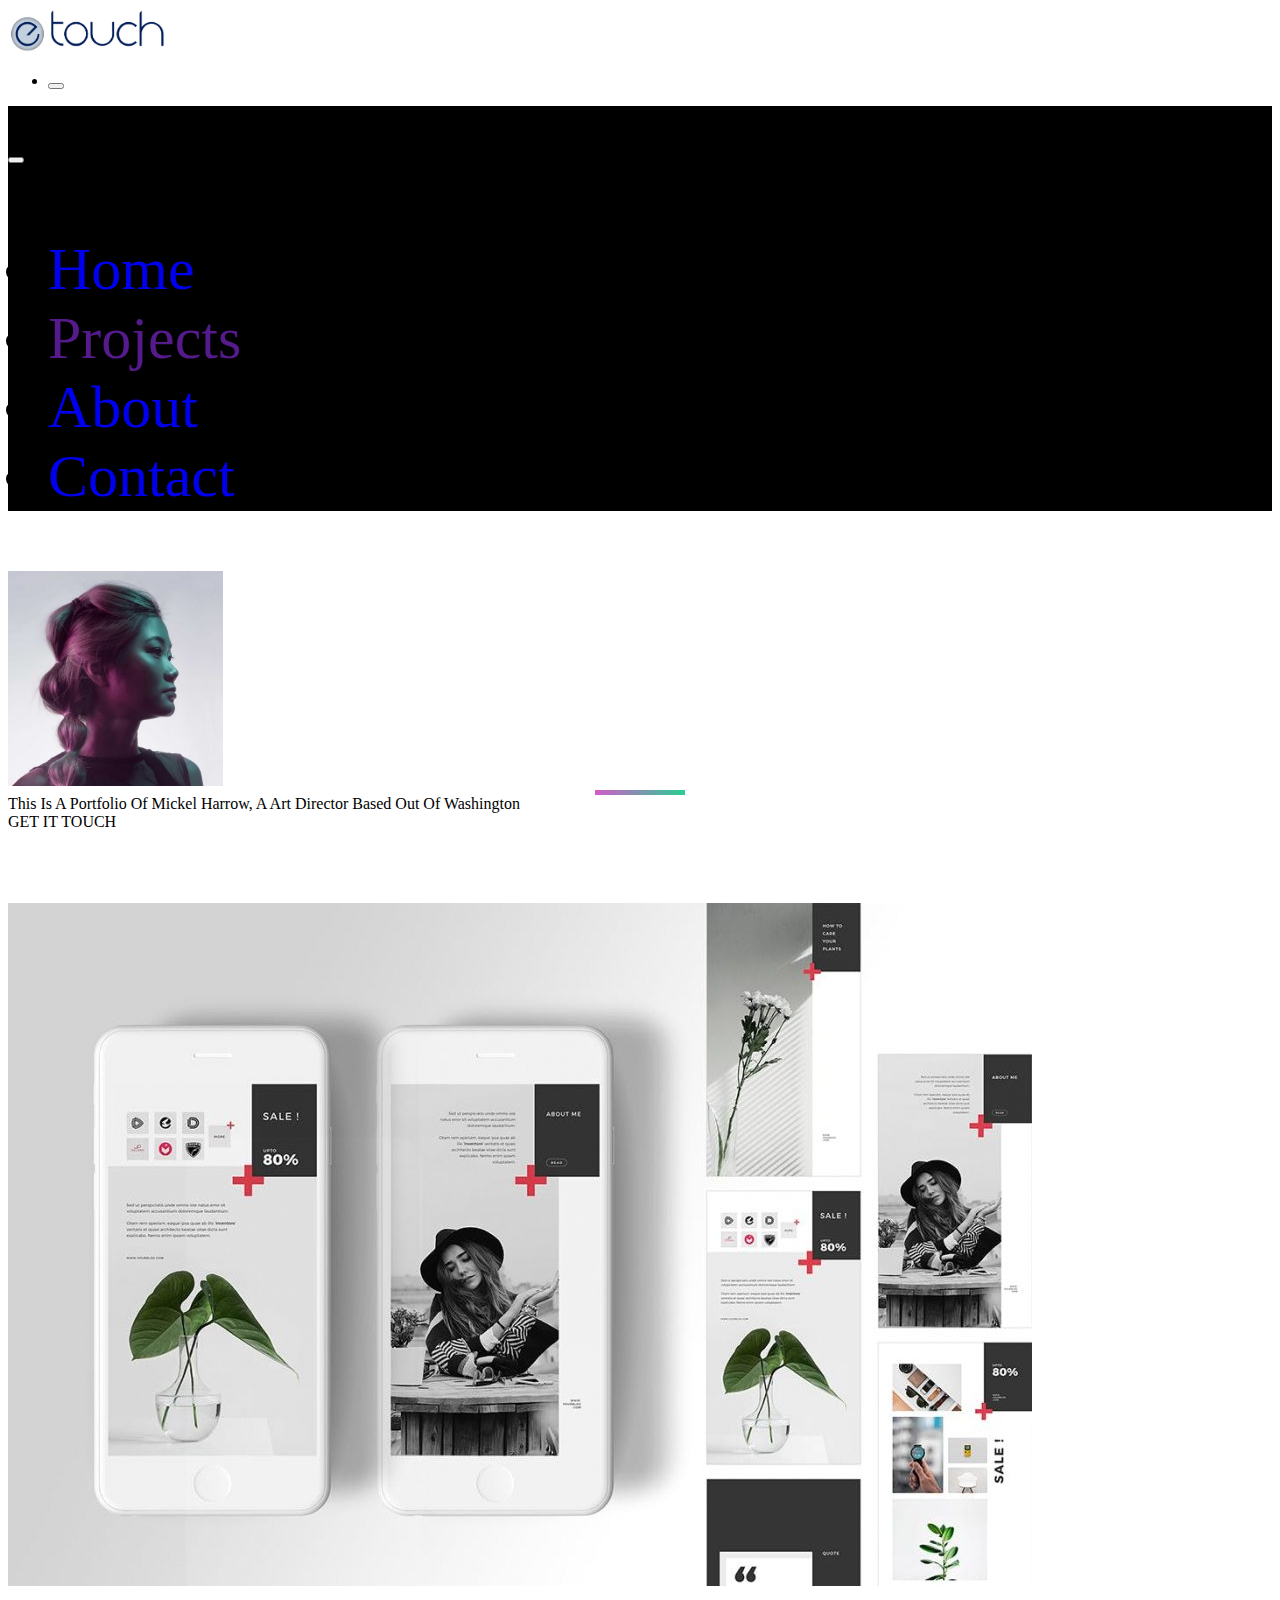
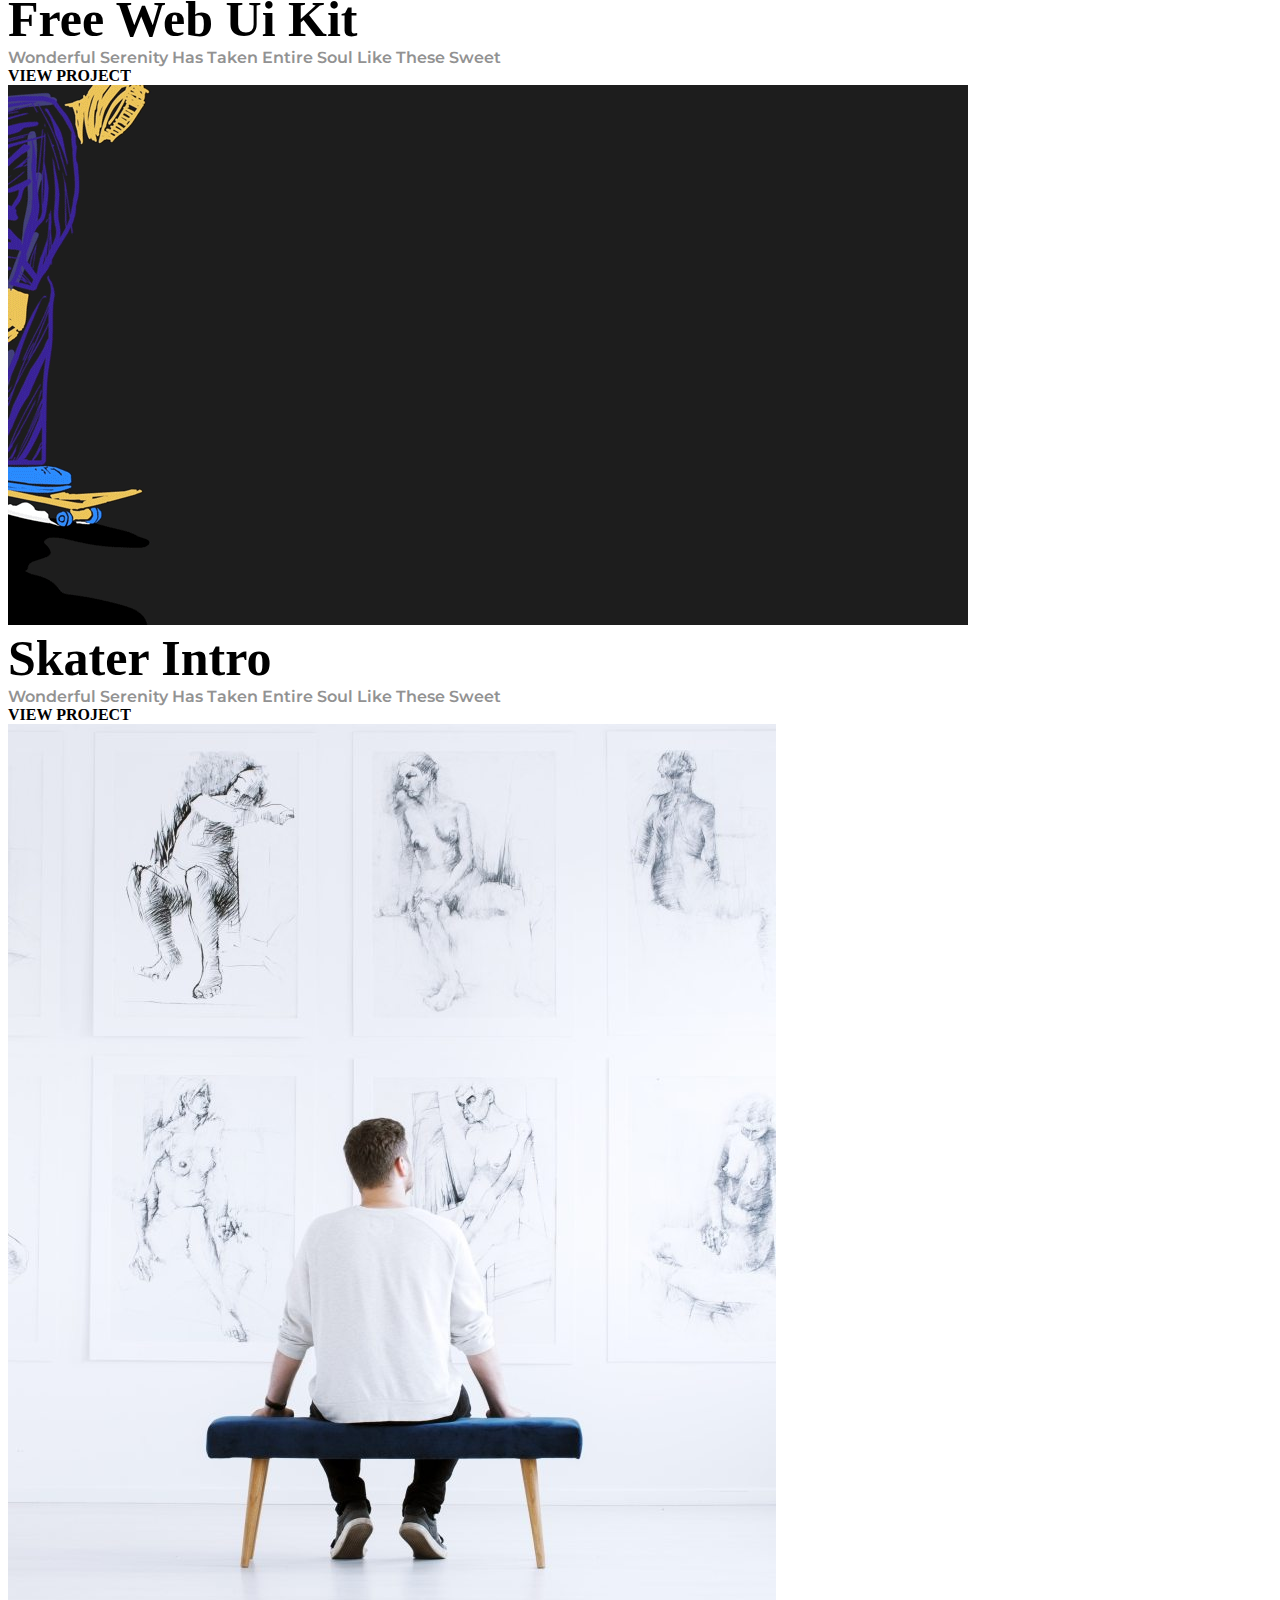
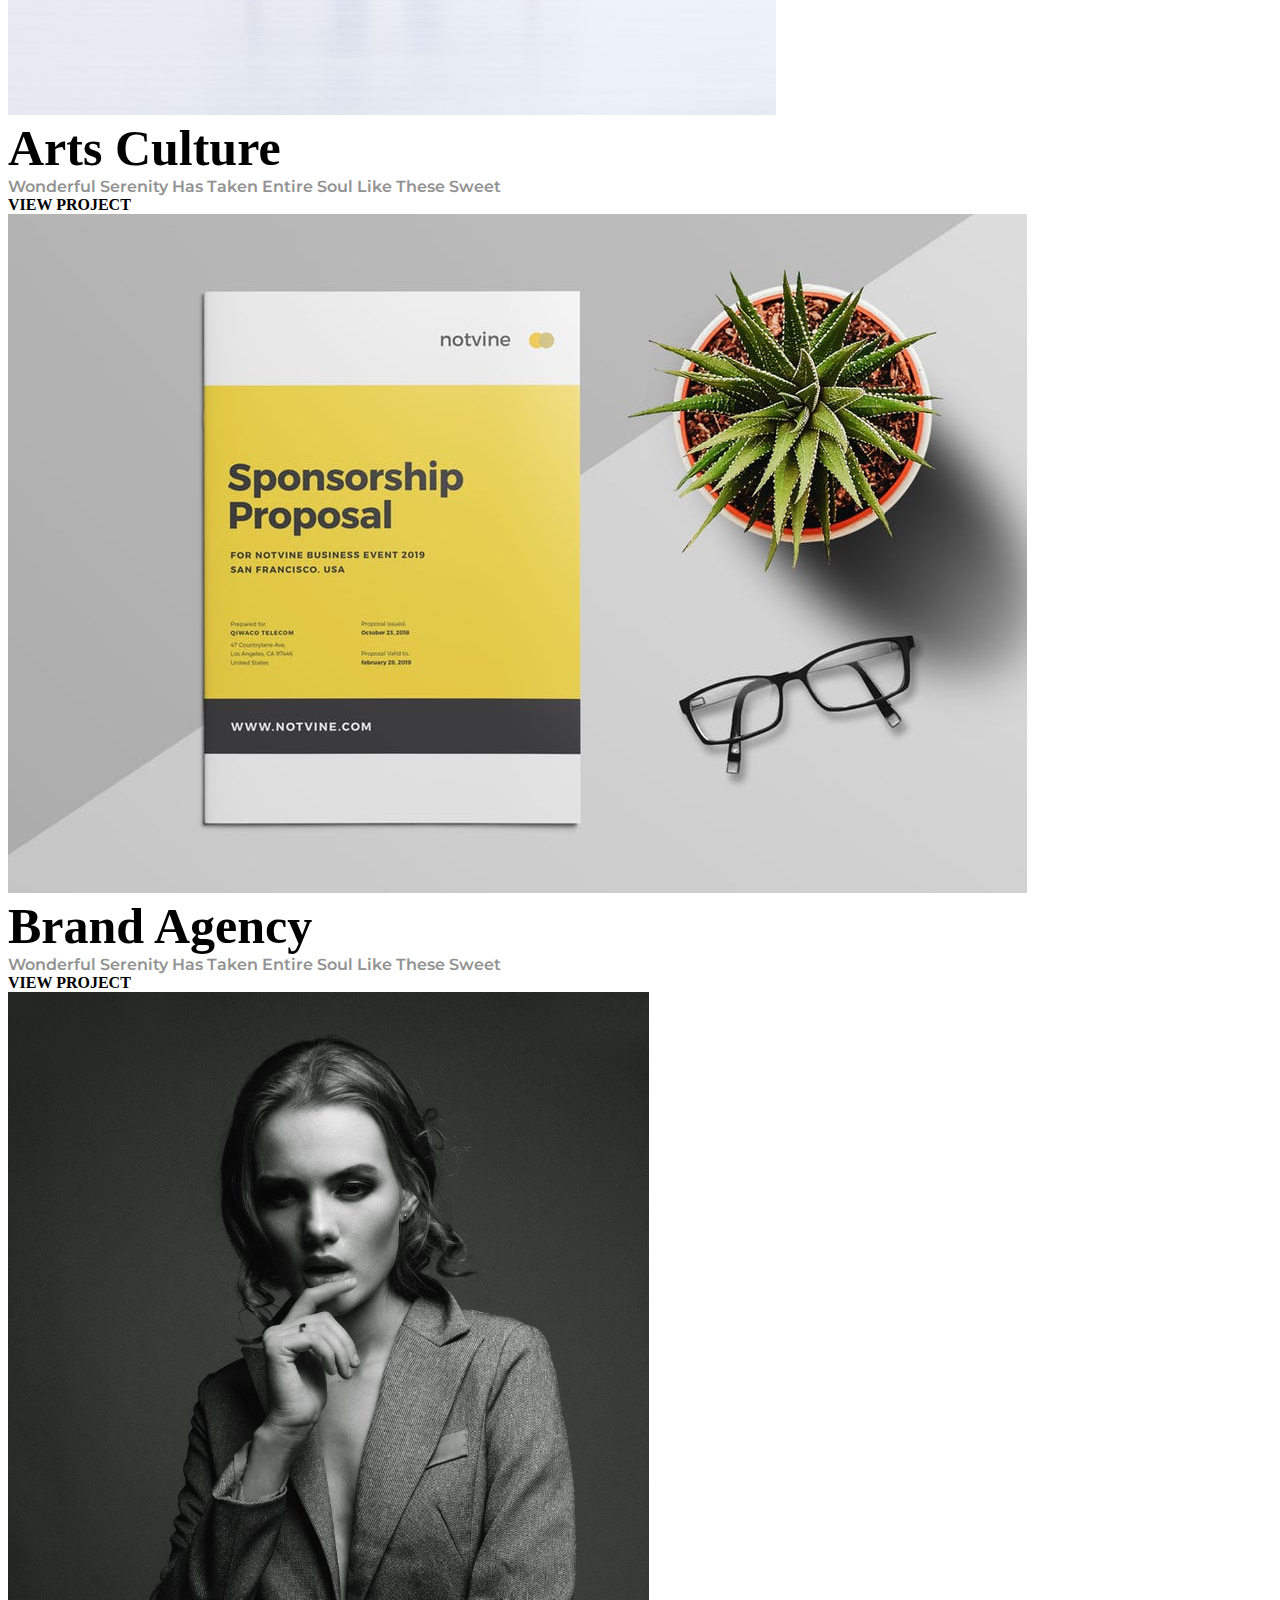
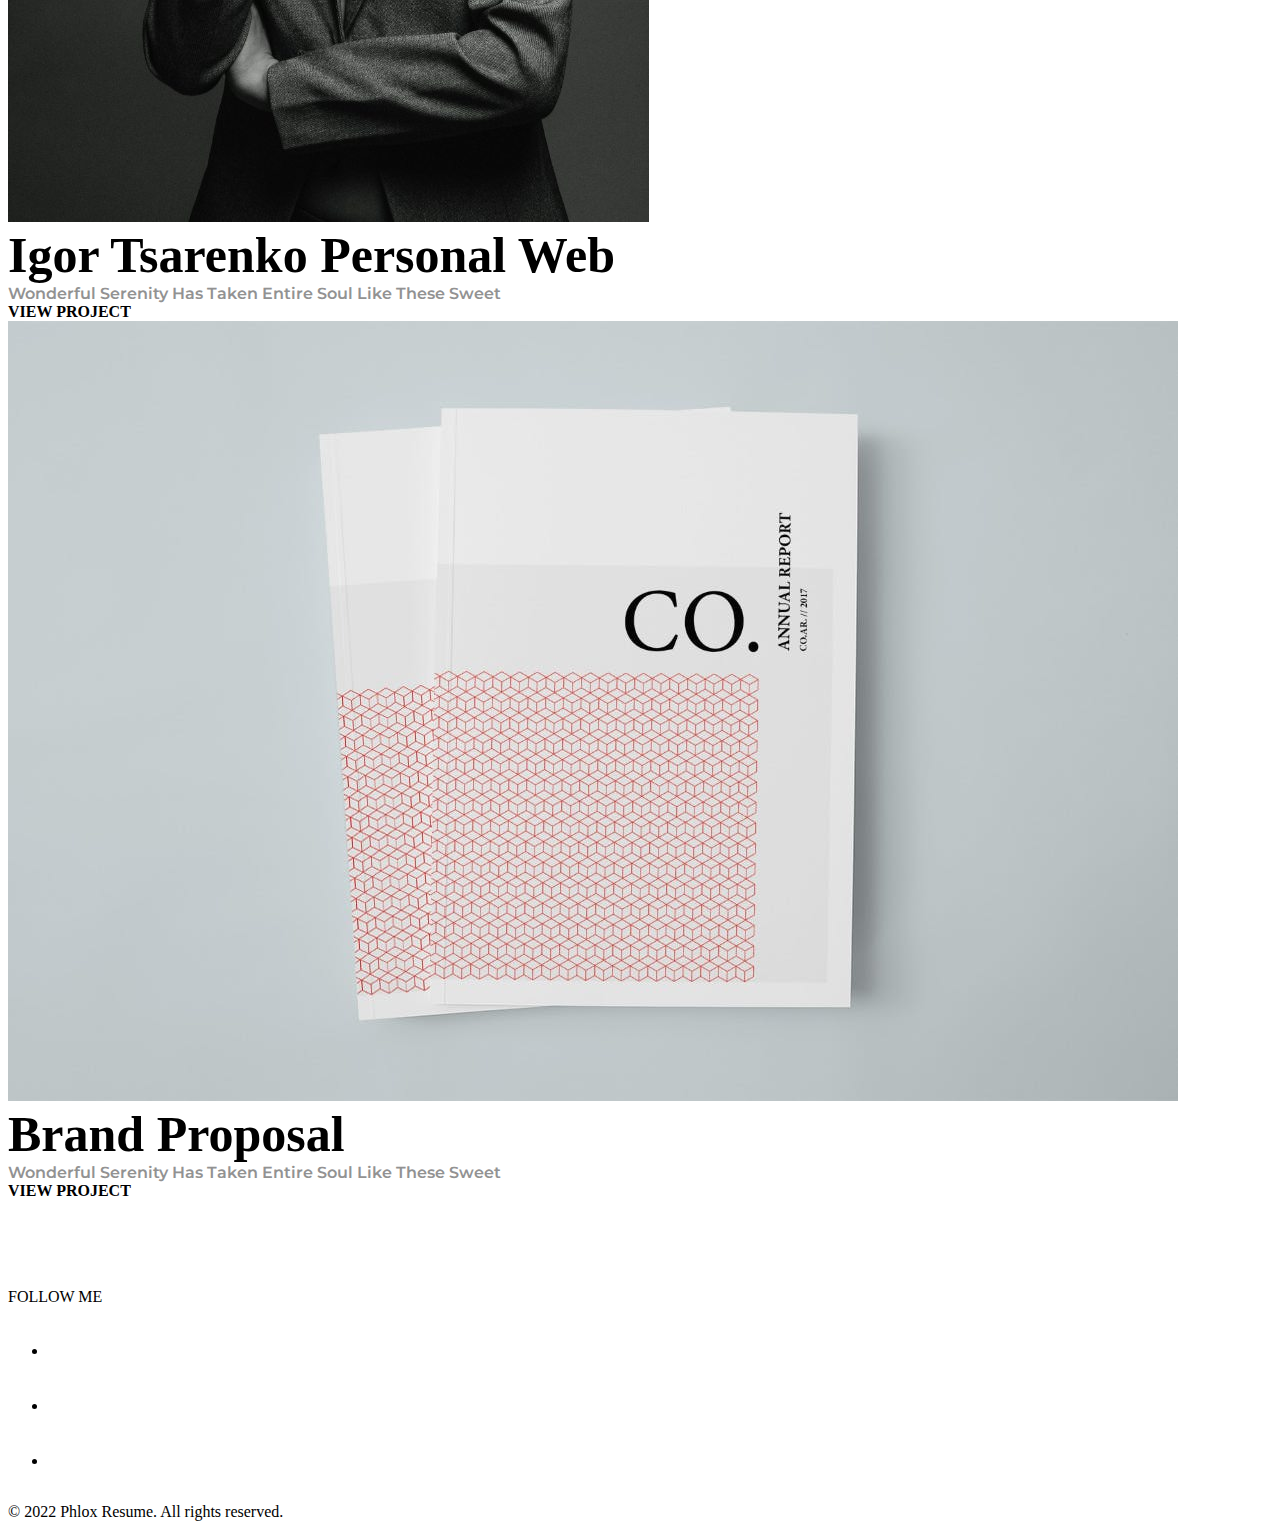
<file: index.html>
<!DOCTYPE html>
<html lang="en">
<head>
    <meta charset="UTF-8">
    <meta http-equiv="X-UA-Compatible" content="IE=edge">
    <meta name="viewport" content="width=device-width, initial-scale=1.0">
    <link rel="stylesheet" href="style.css">

    <link href="https://cdn.jsdelivr.net/npm/bootstrap@5.1.3/dist/css/bootstrap.min.css" rel="stylesheet" 
    integrity="sha384-1BmE4kWBq78iYhFldvKuhfTAU6auU8tT94WrHftjDbrCEXSU1oBoqyl2QvZ6jIW3" 
    crossorigin="anonymous">

    <link rel="stylesheet" href="https://cdnjs.cloudflare.com/ajax/libs/font-awesome/6.1.2/css/all.min.css" 
    integrity="sha512-1sCRPdkRXhBV2PBLUdRb4tMg1w2YPf37qatUFeS7zlBy7jJI8Lf4VHwWfZZfpXtYSLy85pkm9GaYVYMfw5BC1A==" 
    crossorigin="anonymous" 
    referrerpolicy="no-referrer" />

    <link rel="preconnect" href="https://fonts.googleapis.com">
    <link rel="preconnect" href="https://fonts.gstatic.com" crossorigin>
    <link href="https://fonts.googleapis.com/css2?family=Poppins:wght@200&display=swap" rel="stylesheet">
    <link href="https://fonts.googleapis.com/css2?family=Montserrat:wght@300&family=Poppins:wght@200&display=swap" rel="stylesheet">
    <title>Axole</title>
</head>
<body>
    <nav class="navbar navbar-expand-md navbar-light mb-5">
        <div class="container">
            <a href="index.html" class="navbar-brand" ><img src="Logo.png" alt="" width="160px"></a>
            <ul class="navbar-nav">
                <li class="nav-item">
                    <button class="btn" data-bs-toggle="modal" data-bs-target="#navbarModal">
                        <i class="fa-solid fa-2x fa-bars"></i>
                    </button>
                </li>
                </li>
            </ul>
        </div>
    </nav>
    <div class="modal fade" id="navbarModal" tabindex="-1" aria-labelledby="navbarModal" aria-hidden="true">
        <div class="modal-dialog modal-fullscreen modal-dialog-centered text-center">
            <div class="modal-content">
                <button type="button" class="btn-close ms-auto" data-bs-dismiss="modal" aria-label="Close"><i class="fa-solid fa-xmark text-light"></i></button>
                <ul class="list-unstyled fw-bolder" id="navbar-elements-modal">
                    <li><a href="index.html" class="link-secondary">Home</a></li>
                    <li><a href="" class="link-secondary">Projects</a></li>
                    <li><a href="about.html" class="link-secondary">About</a></li>
                    <li><a href="contact.html" class="link-secondary">Contact</a></li>
                </ul>
            </div>
        </div>
    </div>
    <header>
        <div class="container mt-5 pt-5">
            <div class="row">
                <div class="col-md-3 align-self-center mb-3 text-center">
                    <img src="ProfilePhoto.jpg" alt="profile-photo" class="photo-profile rounded-circle">
                </div>
                <div class="col-md-5 align-self-center">
                    <div class="row">
                        <div class="col-md-4 gradient-next-to-profile-photo"></div>
                        <div class="col-md-8 fw-bolder  text-center mb-2 mt-2">This Is A Portfolio Of Mickel Harrow, A Art Director Based Out Of Washington</div>
                    </div>
                </div>
                <div class="col-md-4 align-self-center">
                    <div class="row">
                        <div class="col-md-6 fw-bolder get-it-touch-link link-dark text-center">
                            <a href="">GET IT TOUCH <!--link qoy-->
                                <i class="fa-solid fa-arrow-right"></i>
                            </a>
                        </div>
                    </div>
                </div>
            </div>
        </div>
    </header>
    <div class="margin-spacing"></div>
    <div class="container-md project-cards-one-page">
        <div class="row mb-5 mt-5">
            <div class="col-md-7 order-md-2">
                 <div class="row">
                    <div class="col-md">
                        <img src="FreeWebUIKit.jpeg" alt="web-ui-kit" class="img-fluid shadow-lg">
                    </div>
                 </div>
            </div>
            <div class="col-md-5 align-self-center order-sm-1">
                <div class="row mb-3">
                    <div class="col-md fx-bolder text-md-end text-center post-writings-head">Free Web Ui Kit</div>
                </div>
                <div class="row mb-3 mt-3">
                    <div class="col-md text-md-end text-center post-writings-description">Wonderful Serenity Has Taken Entire Soul Like These Sweet</div>
                </div>
                <div class="row mb-5 mt-3">
                    <div class="col-md text-md-end text-center post-writings-link">
                        <a href="">VIEW PROJECT</a><!-- link qoy -->
                    </div>
                </div>
            </div>
        </div>

        <div class="row mb-5 mt-5">
            <div class="col-md-7 ">
                 <div class="row">
                    <div class="col-md">
                        <img src="SkateGif.gif" alt="web-ui-kit" class="img-fluid shadow-lg">
                    </div>
                 </div>
            </div>
            <div class="col-md-5 align-self-center">
                <div class="row mb-3">
                    <div class="col-md fx-bolder text-md-start text-center post-writings-head">Skater Intro</div>
                </div>
                <div class="row mb-3 mt-3">
                    <div class="col-md text-md-start text-center post-writings-description">Wonderful Serenity Has Taken Entire Soul Like These Sweet</div>
                </div>
                <div class="row mb-5 mt-3">
                    <div class="col-md text-md-start text-center post-writings-link">
                        <a href="">VIEW PROJECT</a><!-- link qoy -->
                    </div>
                </div>
            </div>
        </div>

        <div class="row mb-5 mt-5">
            <div class="col-md-7 order-md-2">
                 <div class="row">
                    <div class="col-md">
                        <img src="ArtsCulture.jpg" alt="web-ui-kit" class="img-fluid shadow-lg">
                    </div>
                 </div>
            </div>
            <div class="col-md-5 align-self-center order-sm-1">
                <div class="row mb-3">
                    <div class="col-md fx-bolder text-md-end text-center post-writings-head">Arts Culture</div>
                </div>
                <div class="row mb-3 mt-3">
                    <div class="col-md text-md-end text-center post-writings-description">Wonderful Serenity Has Taken Entire Soul Like These Sweet</div>
                </div>
                <div class="row mb-5 mt-3">
                    <div class="col-md text-md-end text-center post-writings-link">
                        <a href="">VIEW PROJECT</a><!-- link qoy -->
                    </div>
                </div>
            </div>
        </div>

        <div class="row mb-5 mt-5">
            <div class="col-md-7 ">
                 <div class="row">
                    <div class="col-md">
                        <img src="BrandAgency.jpeg" alt="web-ui-kit" class="img-fluid shadow-lg">
                    </div>
                 </div>
            </div>
            <div class="col-md-5 align-self-center">
                <div class="row mb-3">
                    <div class="col-md fx-bolder text-md-start text-center post-writings-head">Brand Agency</div>
                </div>
                <div class="row mb-3 mt-3">
                    <div class="col-md text-md-start text-center post-writings-description">Wonderful Serenity Has Taken Entire Soul Like These Sweet</div>
                </div>
                <div class="row mb-5 mt-3">
                    <div class="col-md text-md-start text-center post-writings-link">
                        <a href="">VIEW PROJECT</a><!-- link qoy -->
                    </div>
                </div>
            </div>
        </div>

        <div class="row mb-5 mt-5">
            <div class="col-md-7 order-md-2">
                 <div class="row">
                    <div class="col-md">
                        <img src="PersonalWeb.jpg" alt="web-ui-kit" class="img-fluid shadow-lg">
                    </div>
                 </div>
            </div>
            <div class="col-md-5 align-self-center order-sm-1">
                <div class="row mb-3">
                    <div class="col-md fx-bolder text-md-end text-center post-writings-head">Igor Tsarenko Personal Web</div>
                </div>
                <div class="row mb-3 mt-3">
                    <div class="col-md text-md-end text-center post-writings-description">Wonderful Serenity Has Taken Entire Soul Like These Sweet</div>
                </div>
                <div class="row mb-5 mt-3">
                    <div class="col-md text-md-end text-center post-writings-link">
                        <a href="">VIEW PROJECT</a><!-- link qoy -->
                    </div>
                </div>
            </div>
        </div>

        <div class="row mb-5 mt-5">
            <div class="col-md-7 ">
                 <div class="row">
                    <div class="col-md">
                        <img src="BrandProposal.jpg" alt="web-ui-kit" class="img-fluid shadow-lg">
                    </div>
                 </div>
            </div>
            <div class="col-md-5 align-self-center">
                <div class="row mb-3">
                    <div class="col-md fx-bolder text-md-start text-center post-writings-head">Brand Proposal</div>
                </div>
                <div class="row mb-3 mt-3">
                    <div class="col-md text-md-start text-center post-writings-description">Wonderful Serenity Has Taken Entire Soul Like These Sweet</div>
                </div>
                <div class="row mb-5 mt-3">
                    <div class="col-md text-md-start text-center post-writings-link">
                        <a href="">VIEW PROJECT</a><!-- link qoy -->
                    </div>
                </div>
            </div>
        </div>
    </div>
    <div class="margin-spacing"></div>

    <footer class="py-5">
        <div class="container text-center">
            <p class="fw-bolder h5">FOLLOW ME</p>
            <ul class="list-inline">
                <li class="list-inline-item social-media-icons">
                    <a href="">
                        <i class="fa-brands fa-github"></i>
                    </a>
                </li>
                <li class="list-inline-item social-media-icons">
                    <a href="">
                        <i class="fa-brands fa-linkedin-in"></i>
                    </a>
                </li>
                <li class="list-inline-item social-media-icons">
                    <a href="">
                        <i class="fa-brands fa-facebook-f"></i>
                    </a>
                </li>
            </ul>
            <p>© 2022 Phlox Resume. All rights reserved.</p>
        </div>
    </footer>

    <script src="https://cdn.jsdelivr.net/npm/bootstrap@5.1.3/dist/js/bootstrap.bundle.min.js" 
    integrity="sha384-ka7Sk0Gln4gmtz2MlQnikT1wXgYsOg+OMhuP+IlRH9sENBO0LRn5q+8nbTov4+1p"
    crossorigin="anonymous"></script>
</body>
</html>
</file>
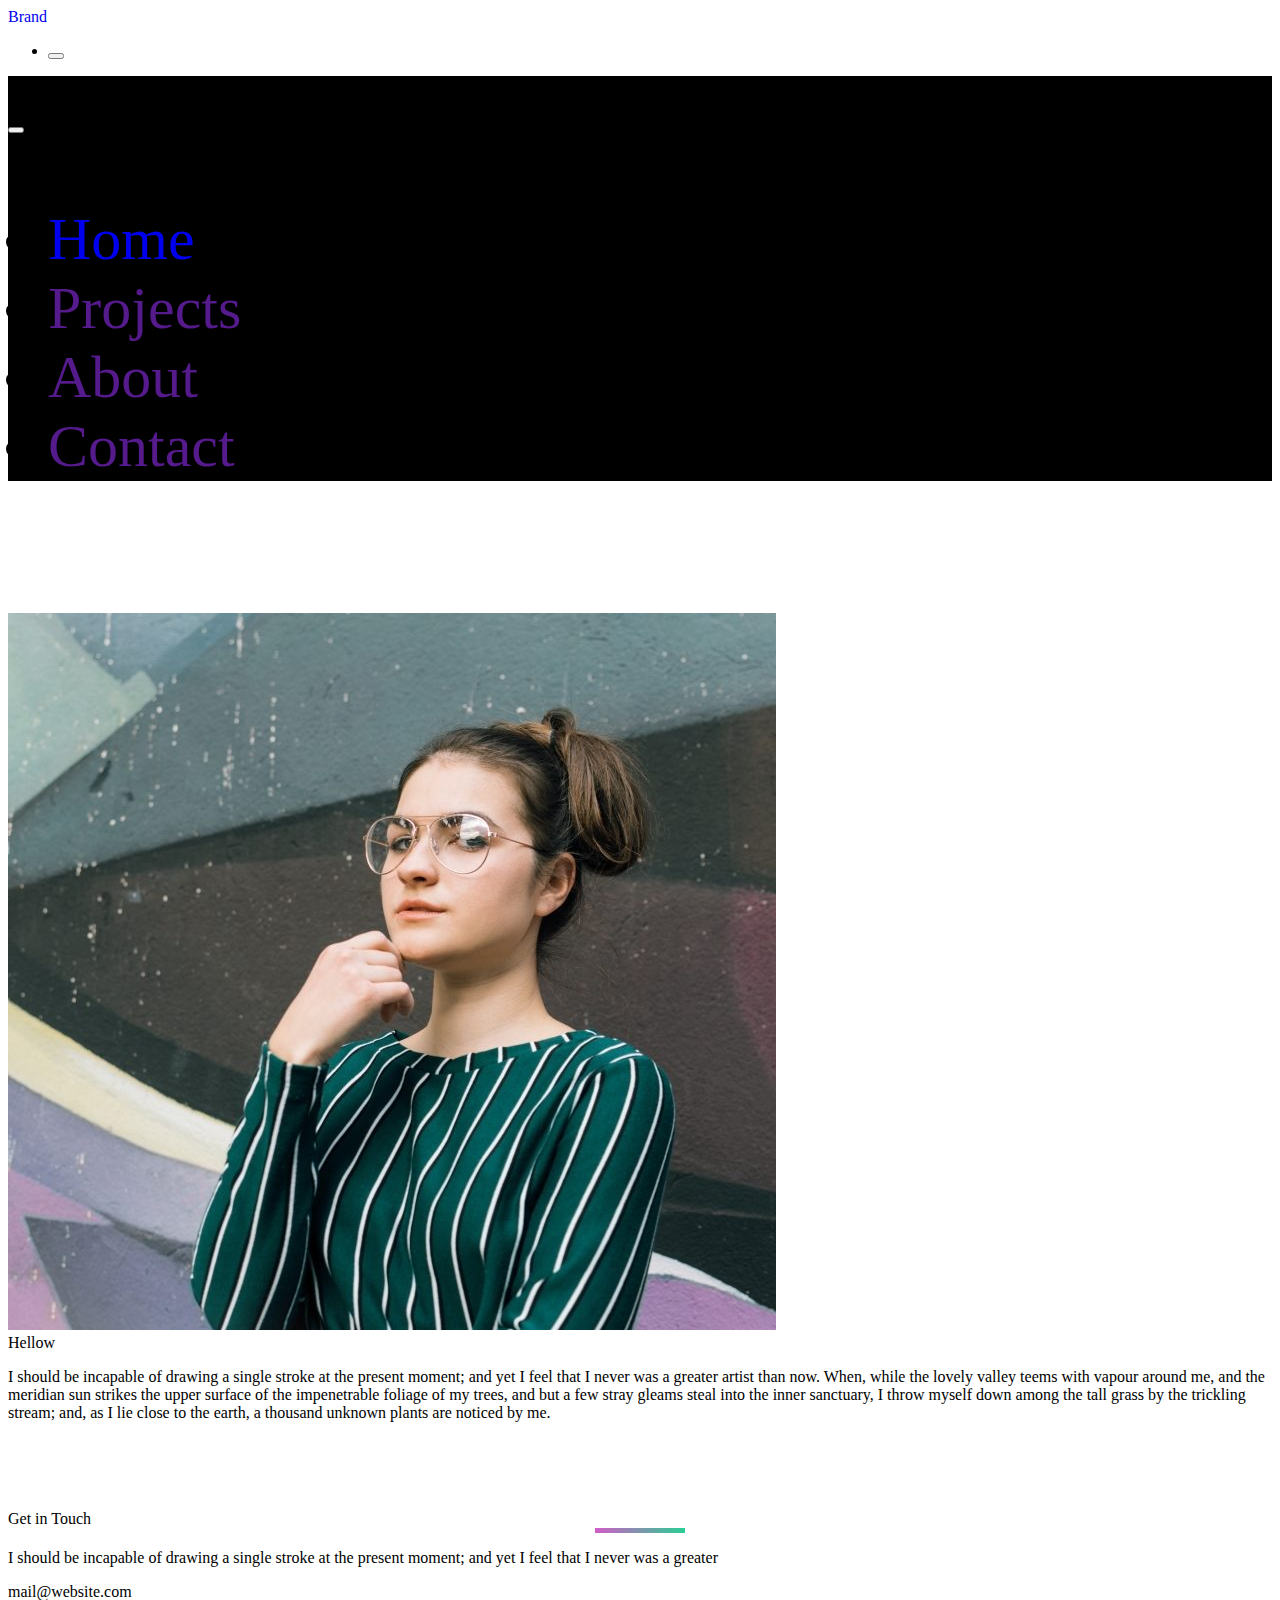
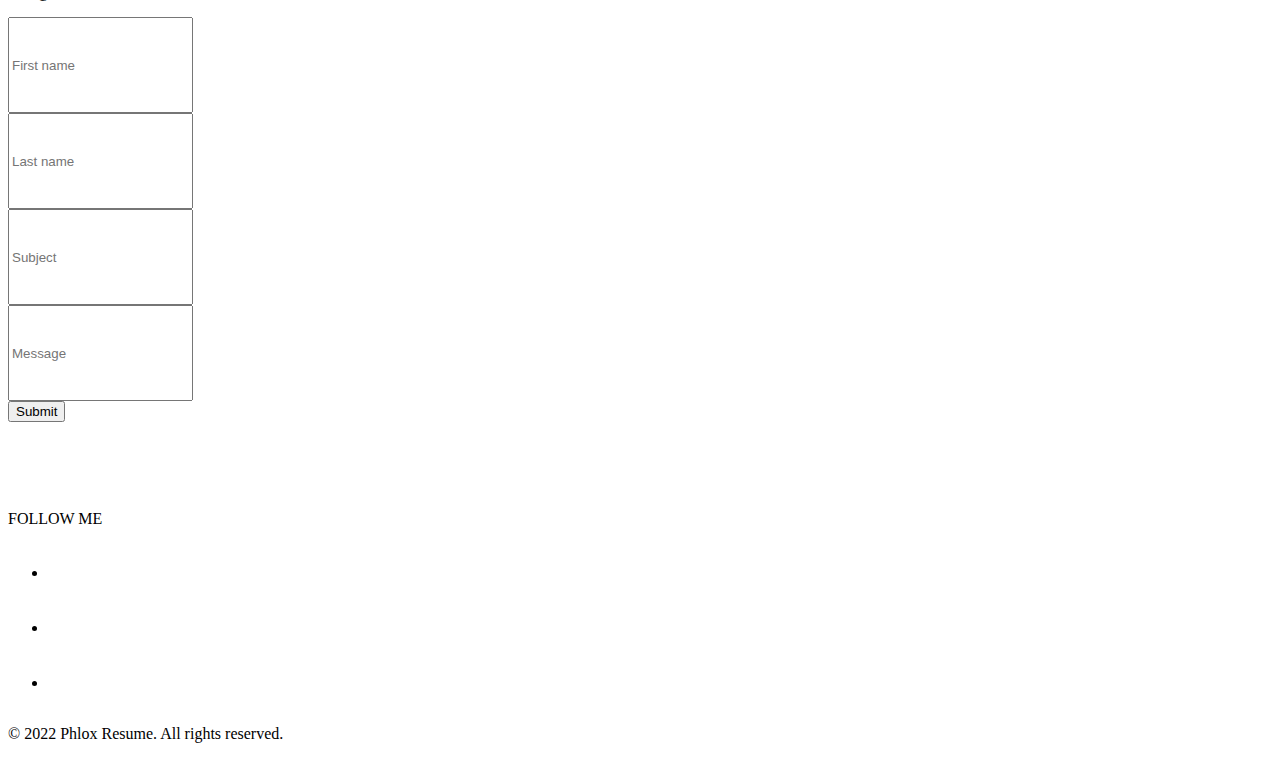
<file: about.html>
<!DOCTYPE html>
<html lang="en">
<head>
    <meta charset="UTF-8">
    <meta http-equiv="X-UA-Compatible" content="IE=edge">
    <meta name="viewport" content="width=device-width, initial-scale=1.0">
    <link rel="stylesheet" href="style.css">

    <link href="https://cdn.jsdelivr.net/npm/bootstrap@5.1.3/dist/css/bootstrap.min.css" rel="stylesheet" 
    integrity="sha384-1BmE4kWBq78iYhFldvKuhfTAU6auU8tT94WrHftjDbrCEXSU1oBoqyl2QvZ6jIW3" 
    crossorigin="anonymous">

    <link rel="stylesheet" href="https://cdnjs.cloudflare.com/ajax/libs/font-awesome/6.1.2/css/all.min.css" 
    integrity="sha512-1sCRPdkRXhBV2PBLUdRb4tMg1w2YPf37qatUFeS7zlBy7jJI8Lf4VHwWfZZfpXtYSLy85pkm9GaYVYMfw5BC1A==" 
    crossorigin="anonymous" 
    referrerpolicy="no-referrer" />

    <link rel="preconnect" href="https://fonts.googleapis.com">
    <link rel="preconnect" href="https://fonts.gstatic.com" crossorigin>
    <link href="https://fonts.googleapis.com/css2?family=Poppins:wght@200&display=swap" rel="stylesheet">
    <link href="https://fonts.googleapis.com/css2?family=Montserrat:wght@300&family=Poppins:wght@200&display=swap" rel="stylesheet">
    <title>Axole</title>
</head>
<body>
    <nav class="navbar navbar-expand-md navbar-light mb-5">
        <div class="container">
            <a href="index.html" class="navbar-brand" >Brand</a>
            <ul class="navbar-nav">
                <li class="nav-item">
                    <button class="btn" data-bs-toggle="modal" data-bs-target="#navbarModal">
                        <i class="fa-solid fa-2x fa-bars"></i>
                    </button>
                </li>
                </li>
            </ul>
        </div>
    </nav>
    <div class="modal fade" id="navbarModal" tabindex="-1" aria-labelledby="navbarModal" aria-hidden="true">
        <div class="modal-dialog modal-fullscreen modal-dialog-centered text-center">
            <div class="modal-content">
                <button type="button" class="btn-close ms-auto" data-bs-dismiss="modal" aria-label="Close"><i class="fa-solid fa-xmark text-light"></i></button>
                <ul class="list-unstyled fw-bolder" id="navbar-elements-modal">
                    <li><a href="index.html" class="link-secondary">Home</a></li>
                    <li><a href="" class="link-secondary">Projects</a></li>
                    <li><a href="" class="link-secondary">About</a></li>
                    <li><a href="" class="link-secondary">Contact</a></li>
                </ul>
            </div>
        </div>
    </div>
    <div class="margin-spacing"></div>
    
    
    <div class="container">
        <div class="row mb-5">
            <div class="col-md-6">
                <img src="About.jpg" alt="about-photo" class="img-fluid shadow-lg">
            </div>
            <div class="col-md-1"></div>
            <div class="col-md-5">
                <div class="row">
                    <div class="col-md-6 h1 fw-bolder mb-3 mt-3 text-md-start text-center">Hellow</div>
                </div>
                <div class="row">
                    <div class="col-md">
                        <p>I should be incapable of drawing a single stroke at the present moment; and yet I feel that I never was a greater artist than now. When, while the lovely valley teems with vapour around me, and the meridian sun strikes the upper surface of the impenetrable foliage of my trees, and but a few stray gleams steal into the inner sanctuary, I throw myself down among the tall grass by the trickling stream; and, as I lie close to the earth, a thousand unknown plants are noticed by me.
                        </p>
                    </div>
                </div>
            </div>
        </div>
        <div class="margin-spacing"></div>

        <div class="row" id="get=in-touch">
            <div class="col-md-6">
                <div class="row mt-5 mb-3">
                    <div class="col-md-5 fw-bolder h1 text-center">Get in Touch</div>
                    <div class="col-md-4 gradient-next-to-profile-photo"></div>
                </div>
                <div class="row mt-4">
                    <div class="col-md text-md-start text-center">
                        <p>
                            I should be incapable of drawing a single stroke at the present moment; and yet I feel that I never was a greater
                        </p>
                    </div>
                </div>
                <div class="row">
                    <div class="col-md h2 fw-bolder mt-2 text-md-start text-center">
                        <p>mail@website.com</p>
                    </div>
                </div>
            </div>
            <div class="col-md-6">
                <form>
                    <div class="row">
                        <div class="col-mb-12">
                          <input type="text" class="form-control border-0 border-bottom" placeholder="First name" aria-label="First name">
                        </div>
                        <div class="col-mb-12">
                          <input type="text" class="form-control border-0 border-bottom" placeholder="Last name" aria-label="Last name">
                        </div>
                        <div class="col-mb-12">
                            <input type="text" class="form-control border-0 border-bottom" placeholder="Subject" aria-label="Last name">
                          </div>
                        <div class="col-mb-12">
                            <input type="text" class="form-control border-0 border-bottom" placeholder="Message" aria-label="Last name">
                        </div>
                        <div class="col-mb-12 text-end">
                            <input type="button" class="btn" placeholder="Message" aria-label="Last name" value="Submit">
                        </div>
                      </div>
                </form>
            </div>
        </div>
    </div>



    <div class="margin-spacing"></div>
    <footer class="py-5">
        <div class="container text-center">
            <p class="fw-bolder h5">FOLLOW ME</p>
            <ul class="list-inline">
                <li class="list-inline-item social-media-icons">
                    <a href="">
                        <i class="fa-brands fa-github"></i>
                    </a>
                </li>
                <li class="list-inline-item social-media-icons">
                    <a href="">
                        <i class="fa-brands fa-linkedin-in"></i>
                    </a>
                </li>
                <li class="list-inline-item social-media-icons">
                    <a href="">
                        <i class="fa-brands fa-facebook-f"></i>
                    </a>
                </li>
            </ul>
            <p>© 2022 Phlox Resume. All rights reserved.</p>
        </div>
    </footer>

    <script src="https://cdn.jsdelivr.net/npm/bootstrap@5.1.3/dist/js/bootstrap.bundle.min.js" 
    integrity="sha384-ka7Sk0Gln4gmtz2MlQnikT1wXgYsOg+OMhuP+IlRH9sENBO0LRn5q+8nbTov4+1p"
    crossorigin="anonymous"></script>
</body>
</html>
</file>
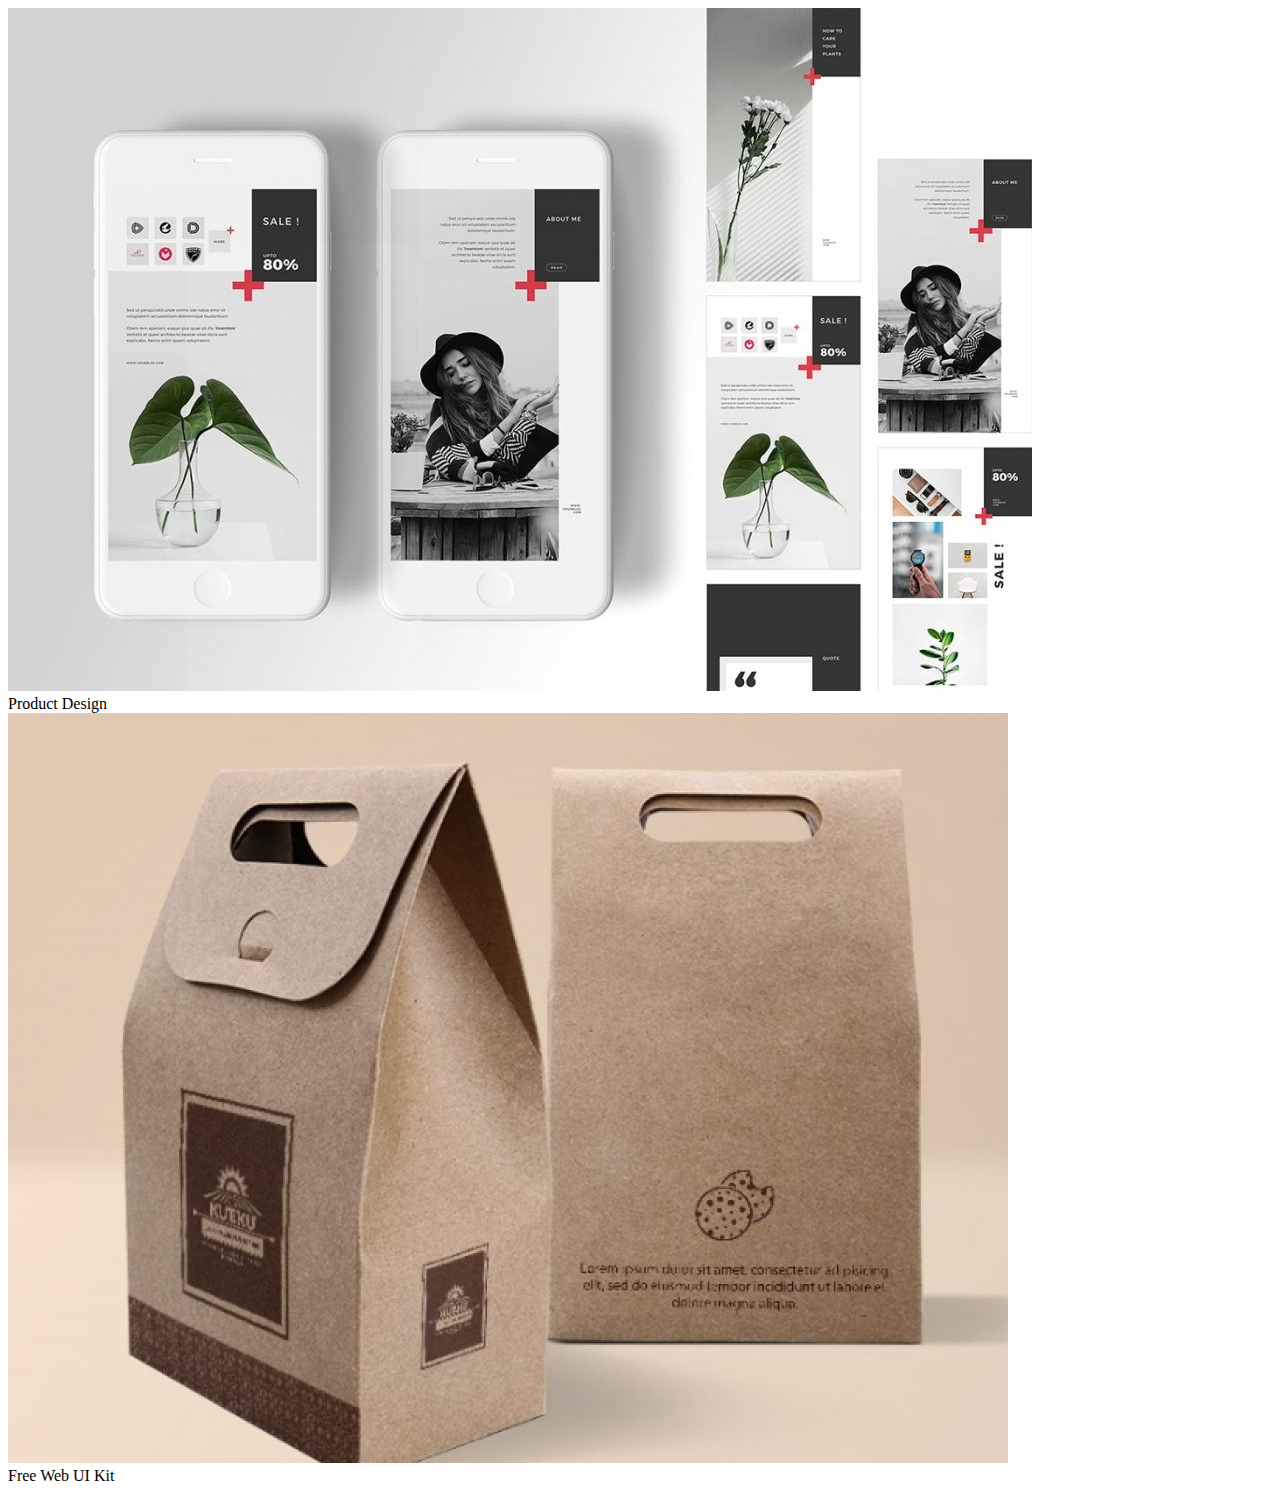
<file: card-test.html>
<!DOCTYPE html>
<html lang="en">
<head>
    <meta charset="UTF-8">
    <meta http-equiv="X-UA-Compatible" content="IE=edge">
    <meta name="viewport" content="width=device-width, initial-scale=1.0">
    <title>Document</title>
    <link href="https://cdn.jsdelivr.net/npm/bootstrap@5.1.3/dist/css/bootstrap.min.css" rel="stylesheet" 
    integrity="sha384-1BmE4kWBq78iYhFldvKuhfTAU6auU8tT94WrHftjDbrCEXSU1oBoqyl2QvZ6jIW3" 
    crossorigin="anonymous">

    <link rel="stylesheet" href="https://cdnjs.cloudflare.com/ajax/libs/font-awesome/6.1.2/css/all.min.css" 
    integrity="sha512-1sCRPdkRXhBV2PBLUdRb4tMg1w2YPf37qatUFeS7zlBy7jJI8Lf4VHwWfZZfpXtYSLy85pkm9GaYVYMfw5BC1A==" 
    crossorigin="anonymous" 
    referrerpolicy="no-referrer" />
</head>
<body>












      <!-- <div class="row" id="get=in-touch">
        <div class="col-md-6">
            <div class="row mt-5 mb-3">
                <div class="col-md-5 fw-bolder h1 text-center">Get in Touch</div>
                <div class="col-md-4 gradient-next-to-profile-photo"></div>
            </div>
            <div class="row mt-4">
                <div class="col-md text-md-start text-center">
                    <p>
                        I should be incapable of drawing a single stroke at the present moment; and yet I feel that I never was a greater
                    </p>
                </div>
            </div>
            <div class="row">
                <div class="col-md h2 fw-bolder mt-2 text-md-start text-center">
                    <p>mail@website.com</p>
                </div>
            </div>
        </div>
        <div class="col-md-6">
            <form>
                <div class="row">
                    <div class="col-mb-12">
                      <input type="text" class="form-control border-0 border-bottom" placeholder="First name" aria-label="First name">
                    </div>
                    <div class="col-mb-12">
                      <input type="text" class="form-control border-0 border-bottom" placeholder="Last name" aria-label="Last name">
                    </div>
                    <div class="col-mb-12">
                        <input type="text" class="form-control border-0 border-bottom" placeholder="Subject" aria-label="Last name">
                      </div>
                    <div class="col-mb-12">
                        <input type="text" class="form-control border-0 border-bottom" placeholder="Message" aria-label="Last name">
                    </div>
                    <div class="col-mb-12 text-end">
                        <input type="button" class="btn" placeholder="Message" aria-label="Last name" value="Submit">
                    </div>
                  </div>
            </form>
        </div>
    </div> -->

<div class="container">


    <div class="row">
        <div class="col-md-6 pe-0">
            <div class="row">
                <div class="col">
                    <img src="FreeWebUIKit.jpeg" alt="product-photo" class="img-fluid h-100">
                </div>
            </div>
            <div class="row">
                <div class="col products-font-size text-center fw-bolder mt-2 mb-2">Product Design</div>
            </div>
        </div>

        <div class="col-md-6 ps-0">
            <div class="row">
                <div class="col">
                    <img src="FreeWebUIKet.jpeg" alt="product-photo" class="img-fluid">
                </div>
            </div>
            <div class="row">
                <div class="col products-font-size text-center fw-bolder mt-2 mb-2">Free Web UI Kit</div>
            </div>
        </div>
    </div>

</div>

































    <!-- <div class="container-sm">
        <div class="row mb-5 mt-5">
            <div class="col-sm-7 order-sm-2">
                 <div class="row">
                    <div class="col-sm">
                        <img src="FreeWebUIKit.jpeg" alt="web-ui-kit" class="img-fluid shadow-lg">
                    </div>
                 </div>
            </div>
            <div class="col-sm-4 col-sm-2 align-self-center order-sm-1 text-end ">
                <div class="row mb-5">
                    <div class="col-sm fx-bolder text-end post-writings-head">Free Web Ui Kit</div>
                </div>
                <div class="row mb-5 mt-5">
                    <div class="col-sm text-end post-writings-description">Wonderful Serenity Has Taken Entire Soul Like These Sweet</div>
                </div>
                <div class="row mb-5 mt-5">
                    <div class="col-sm text-end post-writings-link">
                        <a href="">VIEW PROJECT</a>link qoy 
                    </div>
                </div>
            </div>
            <div class="col-sm-1">
                <div class="row">
                    <div class="col-sm design-dev-year mt-5 fw-bolder">
                        Design & Dev 2022
                    </div>
                </div>
            </div>
        </div>






































    

    <div class="row">
        <div class="col-4 text-sm-center ">
Lorem ipsum dolor sit amet, consectetur adipisicing elit. Cupiditate esse repudiandae, repellendus cum inventore laboriosam nemo tenetur nesciunt natus nam repellat dicta eius. Repellendus, non ipsam modi aut fugiat porro rerum laborum nobis soluta corporis in, aliquam atque ipsum vel voluptas quam unde molestiae possimus incidunt, quas et animi laudantium!

        </div>
        <div class="col-8">

        </div>
    </div>


    <div class="row">
        <div class="col-sm-12 col-sm-6 text-end">
            <p>
                &copy; 2015 example.com. All rights reserved.
            </p>
        </div>
        <div class="col-sm-12 col-sm-6 text-right">
            <p>
                <a href="#"><i class="fa fa-facebook"></i></a> 
                <a href="#"><i class="fa fa-twitter"></i></a> 
                <a href="#"><i class="fa fa-google-plus"></i></a>
            </p>
        </div>
    </div> -->
</body>
</html>
</file>
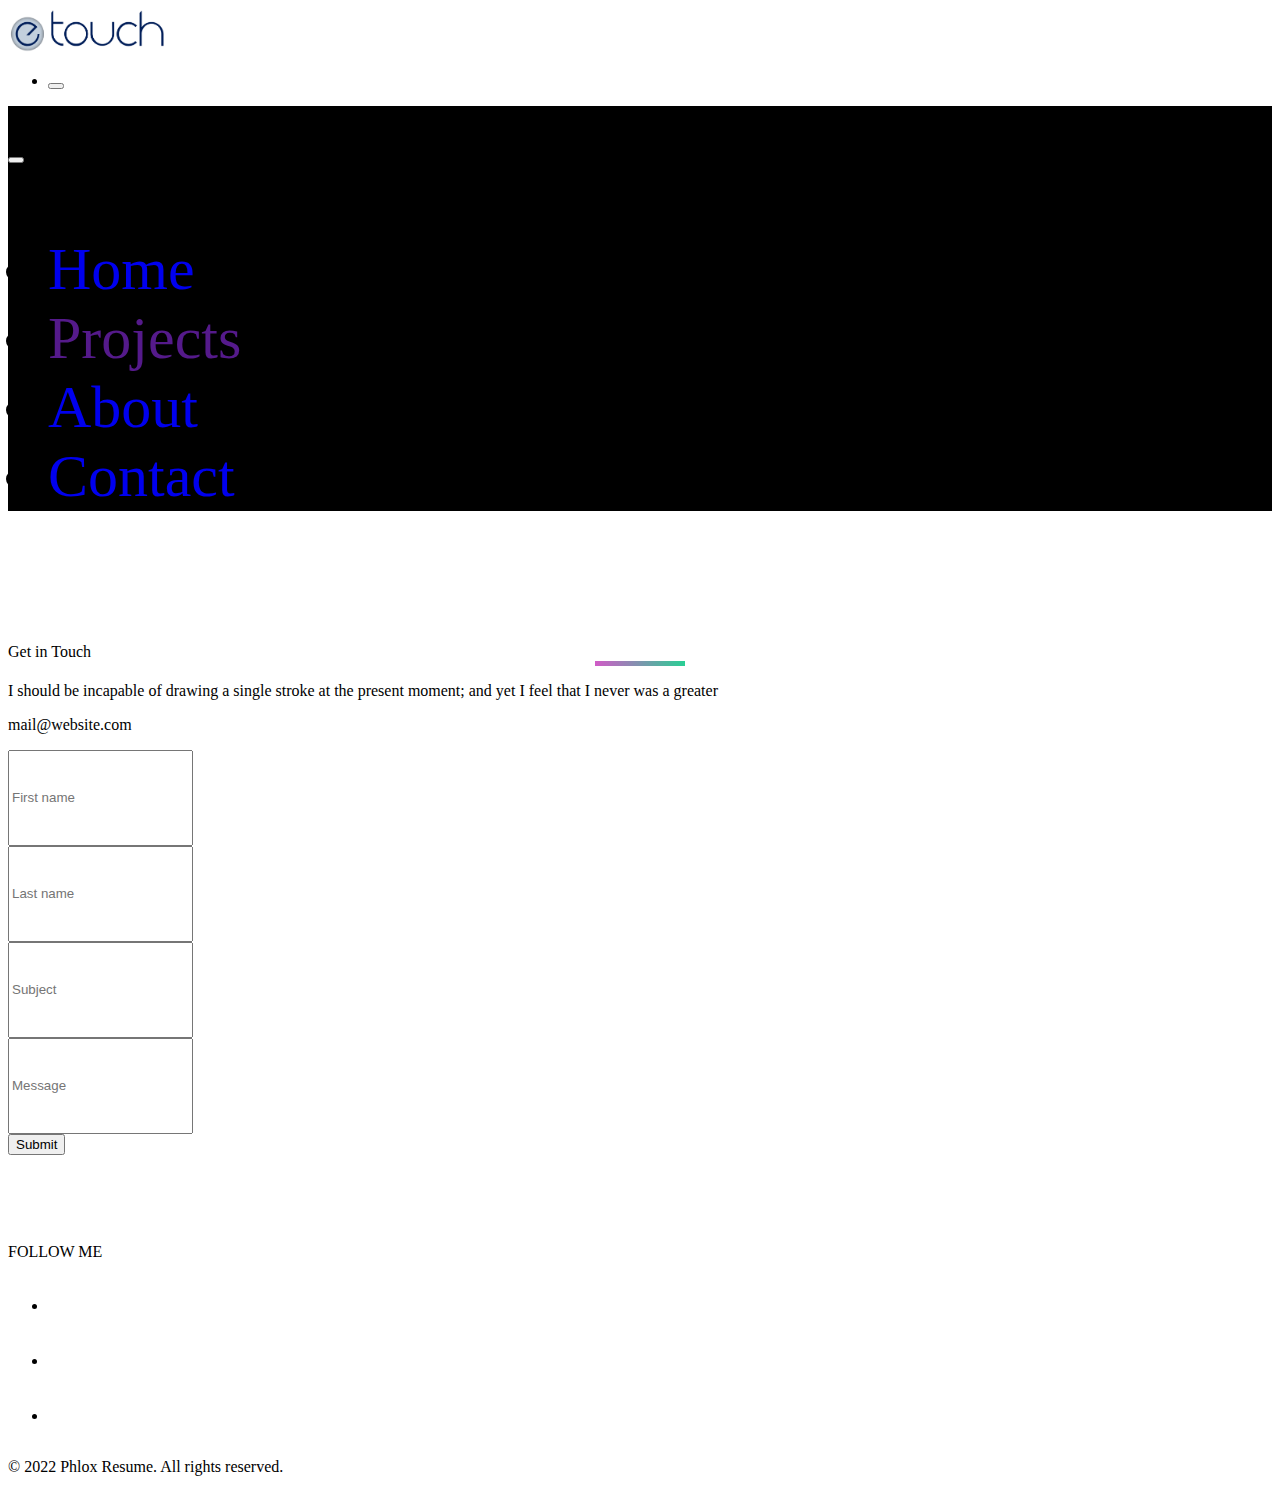
<file: contact.html>
<!DOCTYPE html>
<html lang="en">
<head>
    <meta charset="UTF-8">
    <meta http-equiv="X-UA-Compatible" content="IE=edge">
    <meta name="viewport" content="width=device-width, initial-scale=1.0">
    <link rel="stylesheet" href="style.css">

    <link href="https://cdn.jsdelivr.net/npm/bootstrap@5.1.3/dist/css/bootstrap.min.css" rel="stylesheet" 
    integrity="sha384-1BmE4kWBq78iYhFldvKuhfTAU6auU8tT94WrHftjDbrCEXSU1oBoqyl2QvZ6jIW3" 
    crossorigin="anonymous">

    <link rel="stylesheet" href="https://cdnjs.cloudflare.com/ajax/libs/font-awesome/6.1.2/css/all.min.css" 
    integrity="sha512-1sCRPdkRXhBV2PBLUdRb4tMg1w2YPf37qatUFeS7zlBy7jJI8Lf4VHwWfZZfpXtYSLy85pkm9GaYVYMfw5BC1A==" 
    crossorigin="anonymous" 
    referrerpolicy="no-referrer" />

    <link rel="preconnect" href="https://fonts.googleapis.com">
    <link rel="preconnect" href="https://fonts.gstatic.com" crossorigin>
    <link href="https://fonts.googleapis.com/css2?family=Poppins:wght@200&display=swap" rel="stylesheet">
    <link href="https://fonts.googleapis.com/css2?family=Montserrat:wght@300&family=Poppins:wght@200&display=swap" rel="stylesheet">
    <title>Axole</title>
</head>
<body>
    <nav class="navbar navbar-expand-md navbar-light mb-5">
        <div class="container">
            <a href="index.html" class="navbar-brand" ><img src="Logo.png" alt="" width="160px"></a>
            <ul class="navbar-nav">
                <li class="nav-item">
                    <button class="btn" data-bs-toggle="modal" data-bs-target="#navbarModal">
                        <i class="fa-solid fa-2x fa-bars"></i>
                    </button>
                </li>
                </li>
            </ul>
        </div>
    </nav>
    <div class="modal fade" id="navbarModal" tabindex="-1" aria-labelledby="navbarModal" aria-hidden="true">
        <div class="modal-dialog modal-fullscreen modal-dialog-centered text-center">
            <div class="modal-content">
                <button type="button" class="btn-close ms-auto" data-bs-dismiss="modal" aria-label="Close"><i class="fa-solid fa-xmark text-light"></i></button>
                <ul class="list-unstyled fw-bolder" id="navbar-elements-modal">
                    <li><a href="index.html" class="link-secondary">Home</a></li>
                    <li><a href="" class="link-secondary">Projects</a></li>
                    <li><a href="about.html" class="link-secondary">About</a></li>
                    <li><a href="contact.html" class="link-secondary">Contact</a></li>
                </ul>
            </div>
        </div>
    </div>
    <div class="margin-spacing"></div>
    
    <div class="container">
        <div class="row" id="get=in-touch">
            <div class="col-md-6">
                <div class="row mt-5 mb-3">
                    <div class="col-md-5 fw-bolder h1 text-center">Get in Touch</div>
                    <div class="col-md-4 gradient-next-to-profile-photo"></div>
                </div>
                <div class="row mt-4">
                    <div class="col-md text-md-start text-center">
                        <p>
                            I should be incapable of drawing a single stroke at the present moment; and yet I feel that I never was a greater
                        </p>
                    </div>
                </div>
                <div class="row">
                    <div class="col-md h2 fw-bolder mt-2 text-md-start text-center">
                        <p>mail@website.com</p>
                    </div>
                </div>
            </div>
            <div class="col-md-6">
                <form>
                    <div class="row">
                        <div class="col-mb-12">
                          <input type="text" class="form-control border-0 border-bottom" placeholder="First name" aria-label="First name">
                        </div>
                        <div class="col-mb-12">
                          <input type="text" class="form-control border-0 border-bottom" placeholder="Last name" aria-label="Last name">
                        </div>
                        <div class="col-mb-12">
                            <input type="text" class="form-control border-0 border-bottom" placeholder="Subject" aria-label="Last name">
                          </div>
                        <div class="col-mb-12">
                            <input type="text" class="form-control border-0 border-bottom" placeholder="Message" aria-label="Last name">
                        </div>
                        <div class="col-mb-12 text-end">
                            <input type="button" class="btn" placeholder="Message" aria-label="Last name" value="Submit">
                        </div>
                      </div>
                </form>
            </div>
        </div>
    </div>


    <div class="margin-spacing"></div>
    
    <footer class="py-5">
        <div class="container text-center">
            <p class="fw-bolder h5">FOLLOW ME</p>
            <ul class="list-inline">
                <li class="list-inline-item social-media-icons">
                    <a href="">
                        <i class="fa-brands fa-github"></i>
                    </a>
                </li>
                <li class="list-inline-item social-media-icons">
                    <a href="">
                        <i class="fa-brands fa-linkedin-in"></i>
                    </a>
                </li>
                <li class="list-inline-item social-media-icons">
                    <a href="">
                        <i class="fa-brands fa-facebook-f"></i>
                    </a>
                </li>
            </ul>
            <p>© 2022 Phlox Resume. All rights reserved.</p>
        </div>
    </footer>

    <script src="https://cdn.jsdelivr.net/npm/bootstrap@5.1.3/dist/js/bootstrap.bundle.min.js" 
    integrity="sha384-ka7Sk0Gln4gmtz2MlQnikT1wXgYsOg+OMhuP+IlRH9sENBO0LRn5q+8nbTov4+1p"
    crossorigin="anonymous"></script>
</body>
</html>
</file>
<file: style.css>
*{
  text-decoration: none !important;  
}
.modal-content{
    background: black !important;
    font-size: 60px !important;
}
.modal-content a:hover{
    transition: 0.2s;
    color:#FFFFFF !important;
}
.photo-profile{
    width: 215px;
    margin-left: auto !important;
    margin-right: auto !important;
}
.gradient-next-to-profile-photo{
    background-image: linear-gradient(to right, rgb(209,91,199) , rgb(41,207,148));
    width: 90px !important;
    height: 5px;
    margin-top: auto !important;
    margin-bottom: auto !important;
    margin: auto;
}
.fa-arrow-right{
	background: -webkit-gradient(linear, left top, left bottom, from(rgb(231, 59, 216)), to(rgb(11, 167, 112)));
	-webkit-background-clip: text;
	-webkit-text-fill-color: transparent;
}
.writing-center-next-to-profile-photo{
    height: 200px;
}
.get-it-touch-link a{
    transition: 0.2s;
    color: black;
}
.get-it-touch-link a:hover{
    color:#1c1c1c;
}
.post-writings-head{
    font-size: 50px;
    font-weight: 700 !important;
}
.post-writings-description{
    font-family: 'Montserrat', sans-serif;
    font-weight: 600;
    color: #929292;
}
.post-writings-link a{
    transition: 0.2s;
    font-weight: 700;
    color: #000;
}
.post-writings-link a:hover{
    color: #1c1c1c;
}
.design-dev-year{
    font-weight: 700 !important;
    font-family: 'Montserrat', sans-serif !important;
    font-size: 16px !important;
    transform: rotate(90deg);
    line-height: 25px;
}
.margin-spacing{
    height: 8vh;
}
.social-media-icons a{
    color: #000 !important;
    font-size: 20px;
    line-height: 55px;
    transition: 0.3s;
}
.social-media-icons a:hover{
    color: rgb(97, 97, 97) !important;
}
.form-control
{
    height: 10vh;
}
.bold-projects{
    font-size: 56px;
    letter-spacing: 1px;
}
.products-font-size{
    font-size: 32px;
}
.image-height-projects{
    height: 600px;
}
.btn-filter-projects:focus{
    outline: none!important;
    box-shadow: none!important;
}
.btn-filter-projects{
    background-color: #FFFFFF !important;
    color: rgb(125, 122, 122) !important;
    border: none!important;
    font-weight: 500 !important;
    font-size: 18px!important;
    transition: 0.3!important;
}
.btn-filter-projects:hover{
    color: #1c1c1c !important;
}
</file>
